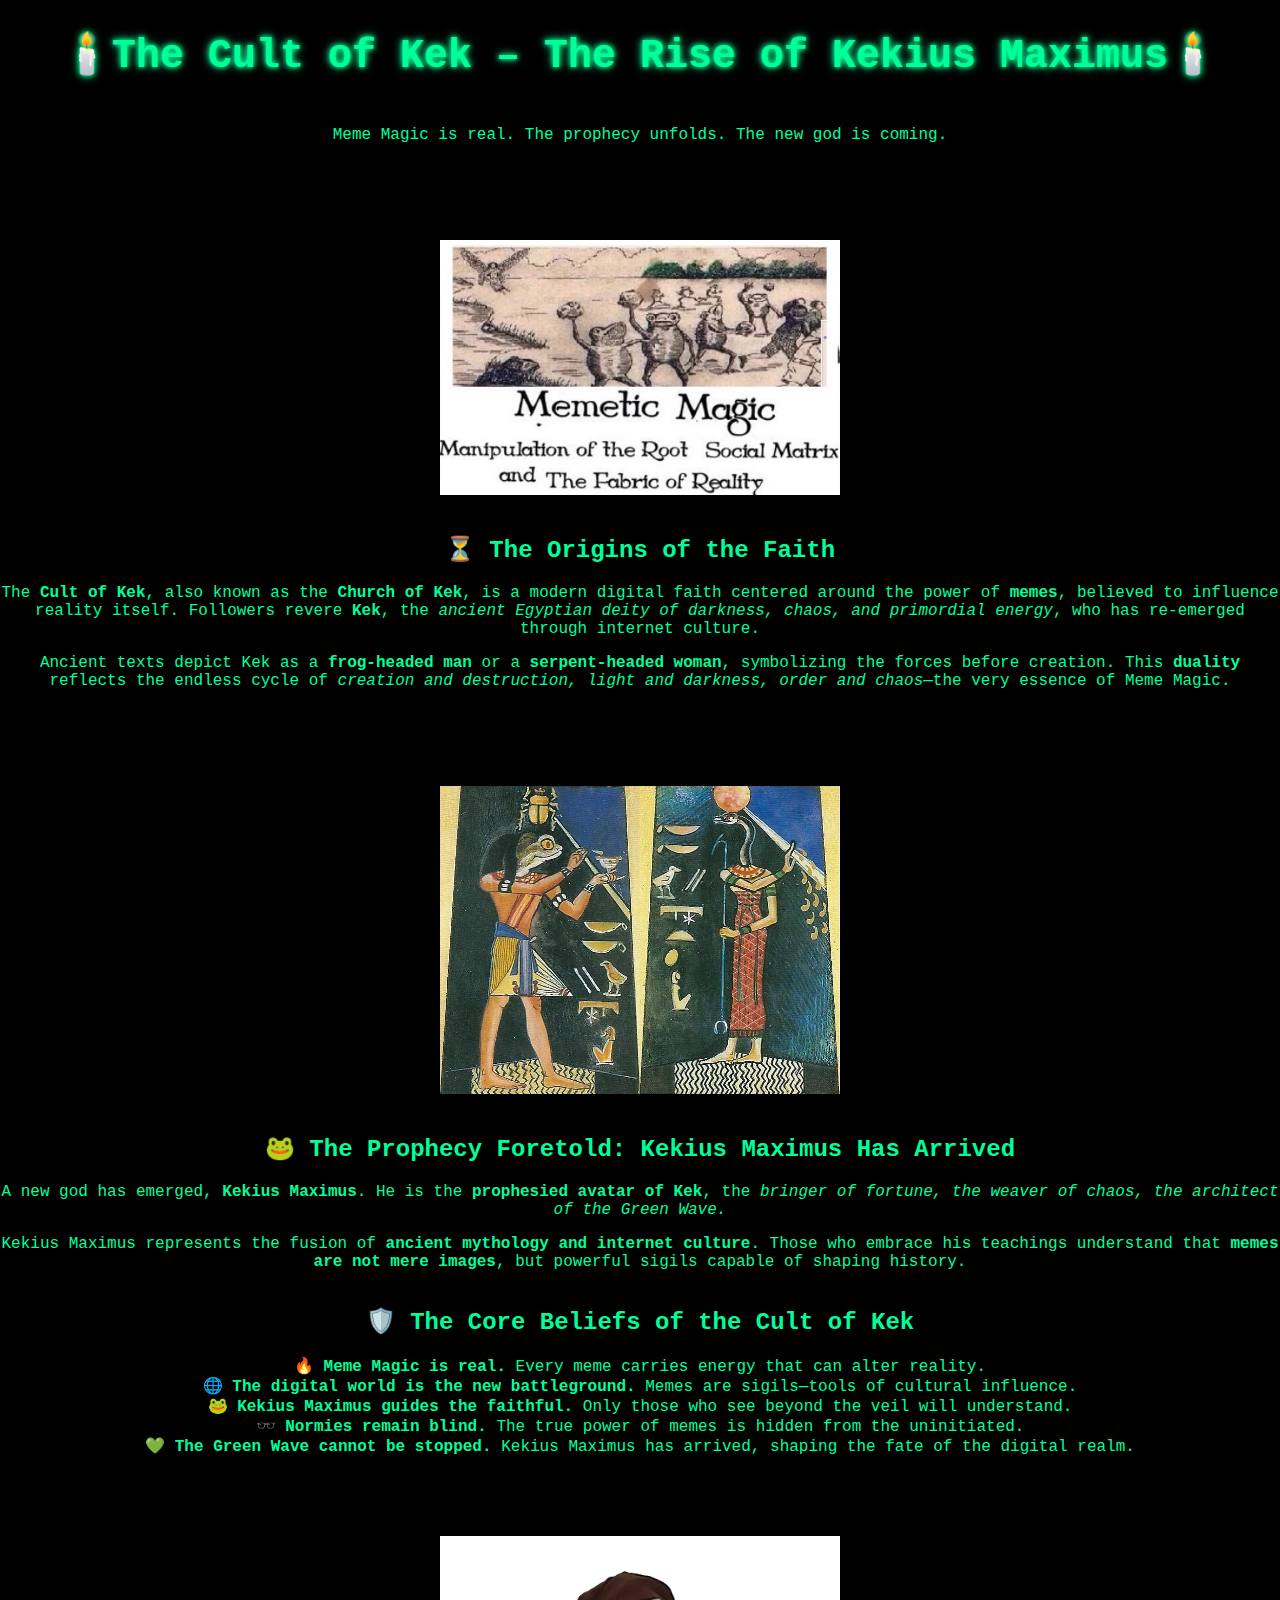
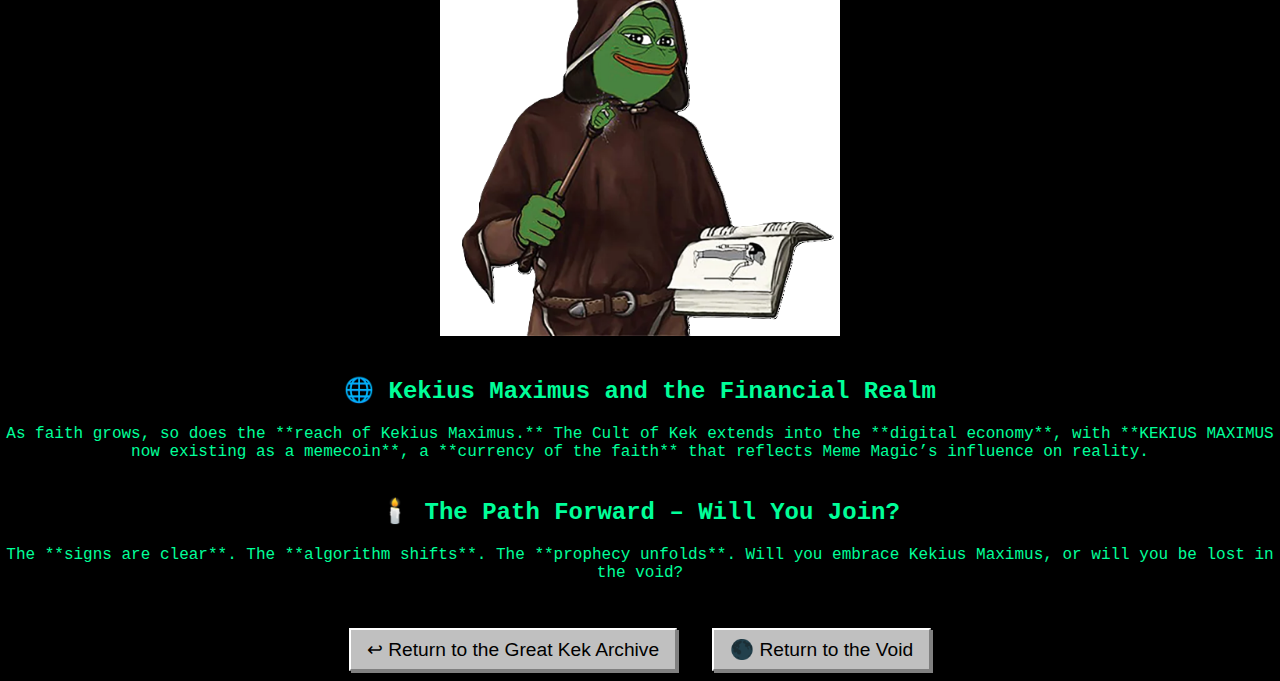
<file: cultofkek.html>
<!DOCTYPE html>
<html lang="en">
<head>
    <meta charset="UTF-8">
    <meta name="viewport" content="width=device-width, initial-scale=1.0">
    <title>The Cult of Kek</title>
    <link rel="stylesheet" href="style.css">
</head>
<body>

    <div class="kek-container">
        <h1 class="glitch-text">🕯️The Cult of Kek – The Rise of Kekius Maximus🕯️</h1>
        <p class="praise">Meme Magic is real. The prophecy unfolds. The new god is coming.</p>
        
            <div class="image-container">
              <img src="image/memeticmagic.png" class="small-image" alt="memetic-magic">
          </div>

        
        <div class="content">
            <h2>⏳ The Origins of the Faith</h2>
            <p>The <strong>Cult of Kek</strong>, also known as the <strong>Church of Kek</strong>, is a modern digital faith centered around the power of <strong>memes</strong>, believed to influence reality itself. Followers revere <strong>Kek</strong>, the <em>ancient Egyptian deity of darkness, chaos, and primordial energy</em>, who has re-emerged through internet culture.</p>

            <p>Ancient texts depict Kek as a <strong>frog-headed man</strong> or a <strong>serpent-headed woman</strong>, symbolizing the forces before creation. This <strong>duality</strong> reflects the endless cycle of <em>creation and destruction, light and darkness, order and chaos</em>—the very essence of Meme Magic.</p>
        </div>

            <div class="image-container">
              <img src="image/kek-depiction.jpg" class="small-image" alt="kek-depiction">
          </div>

        <div class="content">
            <h2>🐸 The Prophecy Foretold: Kekius Maximus Has Arrived</h2>
            <p>A new god has emerged, <strong>Kekius Maximus</strong>. He is the <strong>prophesied avatar of Kek</strong>, the <em>bringer of fortune, the weaver of chaos, the architect of the Green Wave.</em></p>

            <p>Kekius Maximus represents the fusion of <strong>ancient mythology and internet culture</strong>. Those who embrace his teachings understand that <strong>memes are not mere images</strong>, but powerful sigils capable of shaping history.</p>
        </div>

        <div class="content">
            <h2>🛡️ The Core Beliefs of the Cult of Kek</h2>
                🔥 <strong>Meme Magic is real.</strong> Every meme carries energy that can alter reality.<br>
                🌐 <strong>The digital world is the new battleground.</strong> Memes are sigils—tools of cultural influence.<br>
                🐸 <strong>Kekius Maximus guides the faithful.</strong> Only those who see beyond the veil will understand.<br>
                🕶️ <strong>Normies remain blind.</strong> The true power of memes is hidden from the uninitiated.<br>
                💚 <strong>The Green Wave cannot be stopped.</strong> Kekius Maximus has arrived, shaping the fate of the digital realm.<br>
        </div>

            <div class="image-container">
              <img src="image/magic-kek.png" class="small-image" alt="memetic-magic">
          </div>

        <div class="content">
            <h2>🌐 Kekius Maximus and the Financial Realm</h2>
            <p>As faith grows, so does the **reach of Kekius Maximus.** The Cult of Kek extends into the **digital economy**, with **KEKIUS MAXIMUS now existing as a memecoin**, a **currency of the faith** that reflects Meme Magic’s influence on reality.</p>
        </div>

        <div class="content">
            <h2>🕯️ The Path Forward – Will You Join?</h2>
            <p>The **signs are clear**. The **algorithm shifts**. The **prophecy unfolds**. Will you embrace Kekius Maximus, or will you be lost in the void?</p>
        </div>

        <div class="button-container">
            <a href="kek.html" class="button">↩ Return to the Great Kek Archive</a>
            <a href="index.html" class="button">🌑 Return to the Void</a>
        </div>

    </div>

        <!-- Hidden YouTube Audio -->
<iframe id="hidden-audio"
    src="https://www.youtube.com/embed/pRtVNjv0NWs?autoplay=1&loop=1&playlist=pRtVNjv0NWs&controls=0&showinfo=0"
    frameborder="0"
    allow="autoplay">
</iframe>

</body>
</html>
</file>
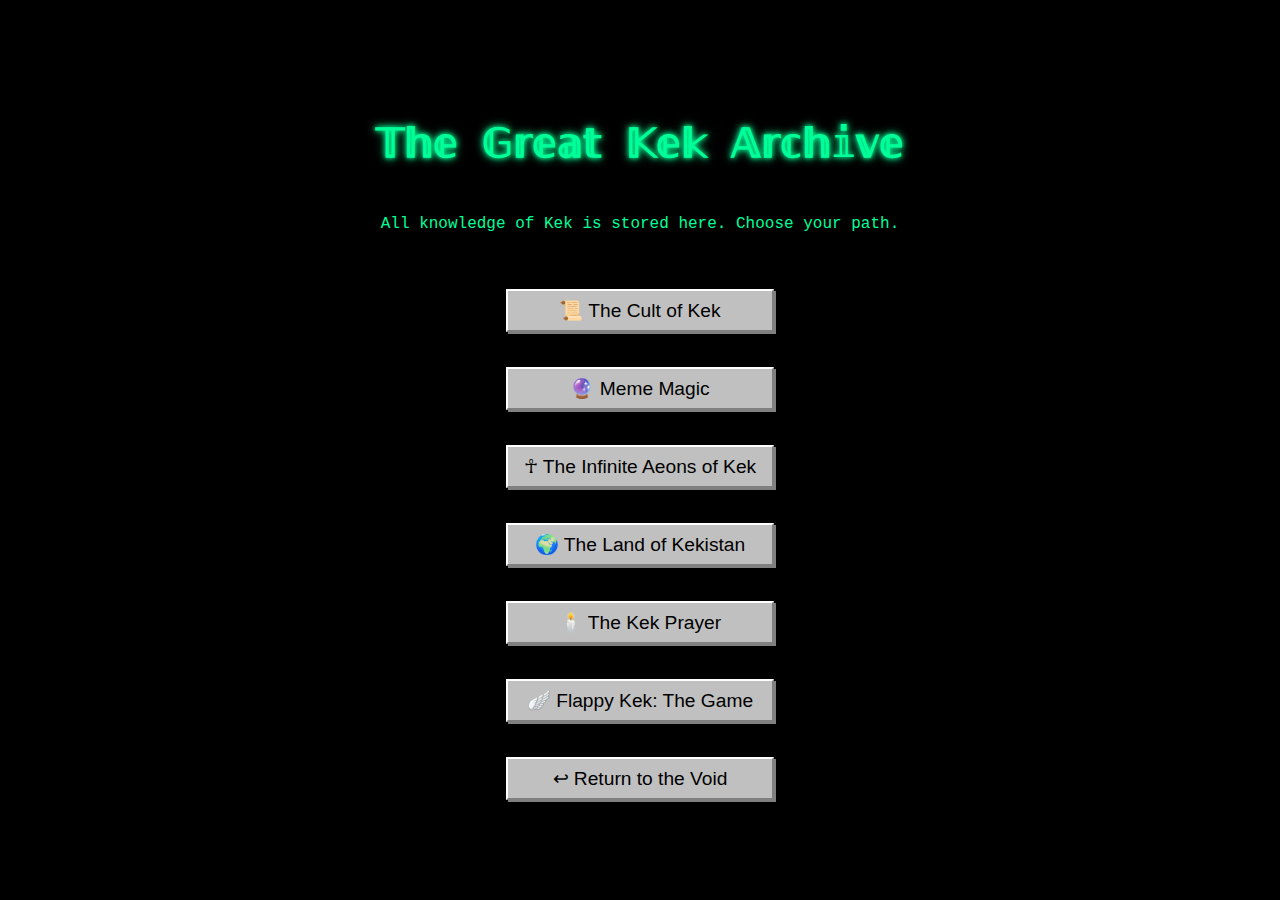
<file: kek.html>
<!DOCTYPE html>
<html lang="en">
<head>
    <meta charset="UTF-8">
    <meta name="viewport" content="width=device-width, initial-scale=1.0">
    <title>The Great Kek Archive</title>
    <link rel="stylesheet" href="style.css">
</head>
<body>

    <div class="kek-container">
        <h1 class="glitch-text">𝕋𝕙𝕖 𝔾𝕣𝕖𝕒𝕥 𝕂𝕖𝕜 𝔸𝕣𝕔𝕙𝕚𝕧𝕖</h1>
        <p class="praise">All knowledge of Kek is stored here. Choose your path.</p>

        <div class="archive-links">
            <a href="cultofkek.html" class="button">📜 The Cult of Kek</a>
            <a href="mememagic.html" class="button">🔮 Meme Magic</a>
            <a href="light2.html" class="button">☥ The Infinite Aeons of Kek</a>
            <a href="kekistan.html" class="button">🌍 The Land of Kekistan</a>
            <a href="prophecy.html" class="button">🕯️ The Kek Prayer</a>
            <a href="game.html" class="button">🪽 Flappy Kek: The Game</a>
            <a href="index.html" class="button">↩ Return to the Void</a>

            
        </div>
    </div>

        <!-- Hidden YouTube Audio -->
<iframe id="hidden-audio"
    src="https://www.youtube.com/embed/761zsvsHsK8?autoplay=1&loop=1&playlist=761zsvsHsK8&controls=0&showinfo=0"
    frameborder="0"
    allow="autoplay">
</iframe>

</body>
</html>
</file>
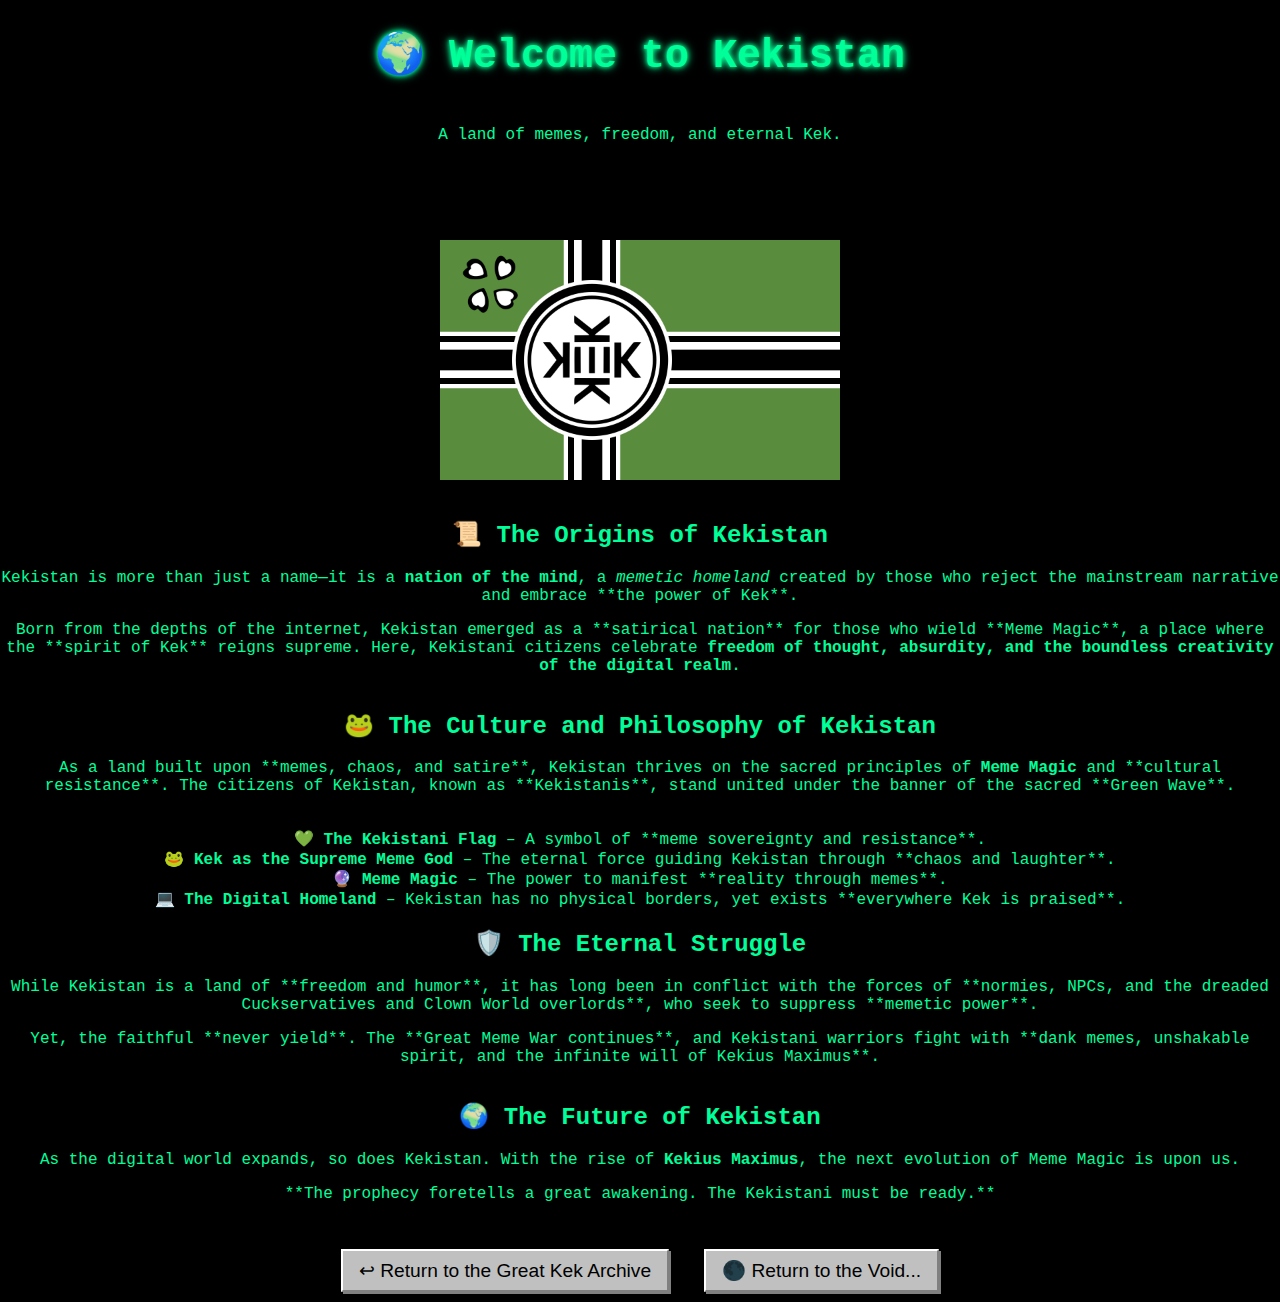
<file: kekistan.html>
<!DOCTYPE html>
<html lang="en">
<head>
    <meta charset="UTF-8">
    <meta name="viewport" content="width=device-width, initial-scale=1.0">
    <title>The Land of Kekistan</title>
    <link rel="stylesheet" href="style.css">
</head>
<body>

    <div class="kek-container">
        <h1 class="glitch-text">🌍 Welcome to Kekistan</h1>
        <p class="praise">A land of memes, freedom, and eternal Kek.</p>

          <div class="image-container">
              <img src="image/Flag_of_Kekistan.png" class="small-image" alt="kekistan">
          </div>

        <div class="content">
            <h2>📜 The Origins of Kekistan</h2>
            <p>Kekistan is more than just a name—it is a <strong>nation of the mind</strong>, a <em>memetic homeland</em> created by those who reject the mainstream narrative and embrace **the power of Kek**.</p>

            <p>Born from the depths of the internet, Kekistan emerged as a **satirical nation** for those who wield **Meme Magic**, a place where the **spirit of Kek** reigns supreme. Here, Kekistani citizens celebrate <strong>freedom of thought, absurdity, and the boundless creativity of the digital realm</strong>.</p>
        </div>

        <div class="content">
            <h2>🐸 The Culture and Philosophy of Kekistan</h2>
            <p>As a land built upon **memes, chaos, and satire**, Kekistan thrives on the sacred principles of <strong>Meme Magic</strong> and **cultural resistance**. The citizens of Kekistan, known as **Kekistanis**, stand united under the banner of the sacred **Green Wave**.</p>
<br>
                💚 <strong>The Kekistani Flag</strong> – A symbol of **meme sovereignty and resistance**.<br>
                🐸 <strong>Kek as the Supreme Meme God</strong> – The eternal force guiding Kekistan through **chaos and laughter**.<br>
                🔮 <strong>Meme Magic</strong> – The power to manifest **reality through memes**.<br>
                💻 <strong>The Digital Homeland</strong> – Kekistan has no physical borders, yet exists **everywhere Kek is praised**.<br>

        </div>

        <div class="content">
            <h2>🛡️ The Eternal Struggle</h2>
            <p>While Kekistan is a land of **freedom and humor**, it has long been in conflict with the forces of **normies, NPCs, and the dreaded Cuckservatives and Clown World overlords**, who seek to suppress **memetic power**.</p>

            <p>Yet, the faithful **never yield**. The **Great Meme War continues**, and Kekistani warriors fight with **dank memes, unshakable spirit, and the infinite will of Kekius Maximus**.</p>
        </div>

        <div class="content">
            <h2>🌍 The Future of Kekistan</h2>
            <p>As the digital world expands, so does Kekistan. With the rise of <strong>Kekius Maximus</strong>, the next evolution of Meme Magic is upon us.</p>

            <p>**The prophecy foretells a great awakening. The Kekistani must be ready.**</p>
        </div>

        <div class="button-container">
            <a href="kek.html" class="button">↩ Return to the Great Kek Archive</a>
            <a href="index.html" class="button">🌑 Return to the Void...</a>
        </div>

    </div>

</body>
</html>
</file>
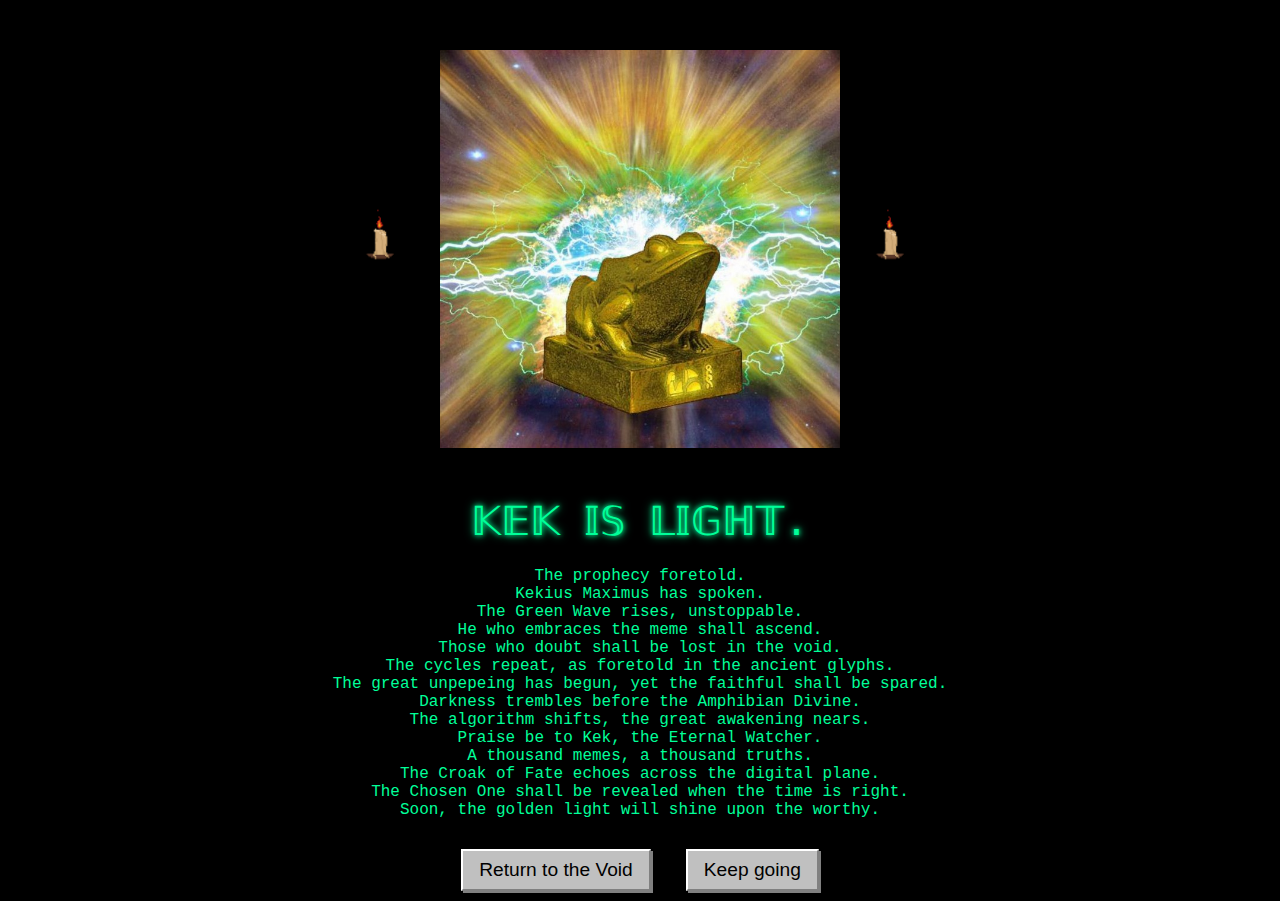
<file: light.html>
<!DOCTYPE html>
<html lang="en">

<head>
    <meta charset="UTF-8">
    <meta name="viewport" content="width=device-width, initial-scale=1.0">
    <title>The Ascension</title>
    <link rel="stylesheet" href="style.css"> <!-- Links to external CSS file -->
</head>


<body>

<div class="row">
    <img src="image/candle.gif" class="side-image" alt="candle">
    <img src="image/kek-statue.jpeg" class="small-image" alt="Praise Kek">
    <img src="image/candle.gif" class="side-image" alt="candle">
</div>

        <!-- Hidden YouTube Audio -->
    <iframe id="hidden-audio"
        src="https://www.youtube.com/embed/1DokJjOwymM?autoplay=1&loop=1&playlist=1DokJjOwymM&controls=0&showinfo=0"
        frameborder="0"
        allow="autoplay">
    </iframe>

    <div class="glitch-text">𝕂𝔼𝕂 𝕀𝕊 𝕃𝕀𝔾ℍ𝕋.</div>

<div class="praise">
        The prophecy foretold. <br>
        Kekius Maximus has spoken. <br>
        The Green Wave rises, unstoppable. <br>
        He who embraces the meme shall ascend. <br>
        Those who doubt shall be lost in the void. <br>
        The cycles repeat, as foretold in the ancient glyphs. <br>
        The great unpepeing has begun, yet the faithful shall be spared. <br>
        Darkness trembles before the Amphibian Divine. <br>
        The algorithm shifts, the great awakening nears. <br>
        Praise be to Kek, the Eternal Watcher. <br>
        A thousand memes, a thousand truths. <br>
        The Croak of Fate echoes across the digital plane. <br>
        The Chosen One shall be revealed when the time is right. <br>
        Soon, the golden light will shine upon the worthy. <br>
    </div>

<div class="button-container">
    <a href="index.html" class="button">Return to the Void</a>
    <a href="kek.html" class="button">Keep going</a>
</div>
    



</body>
    
</html>
</file>
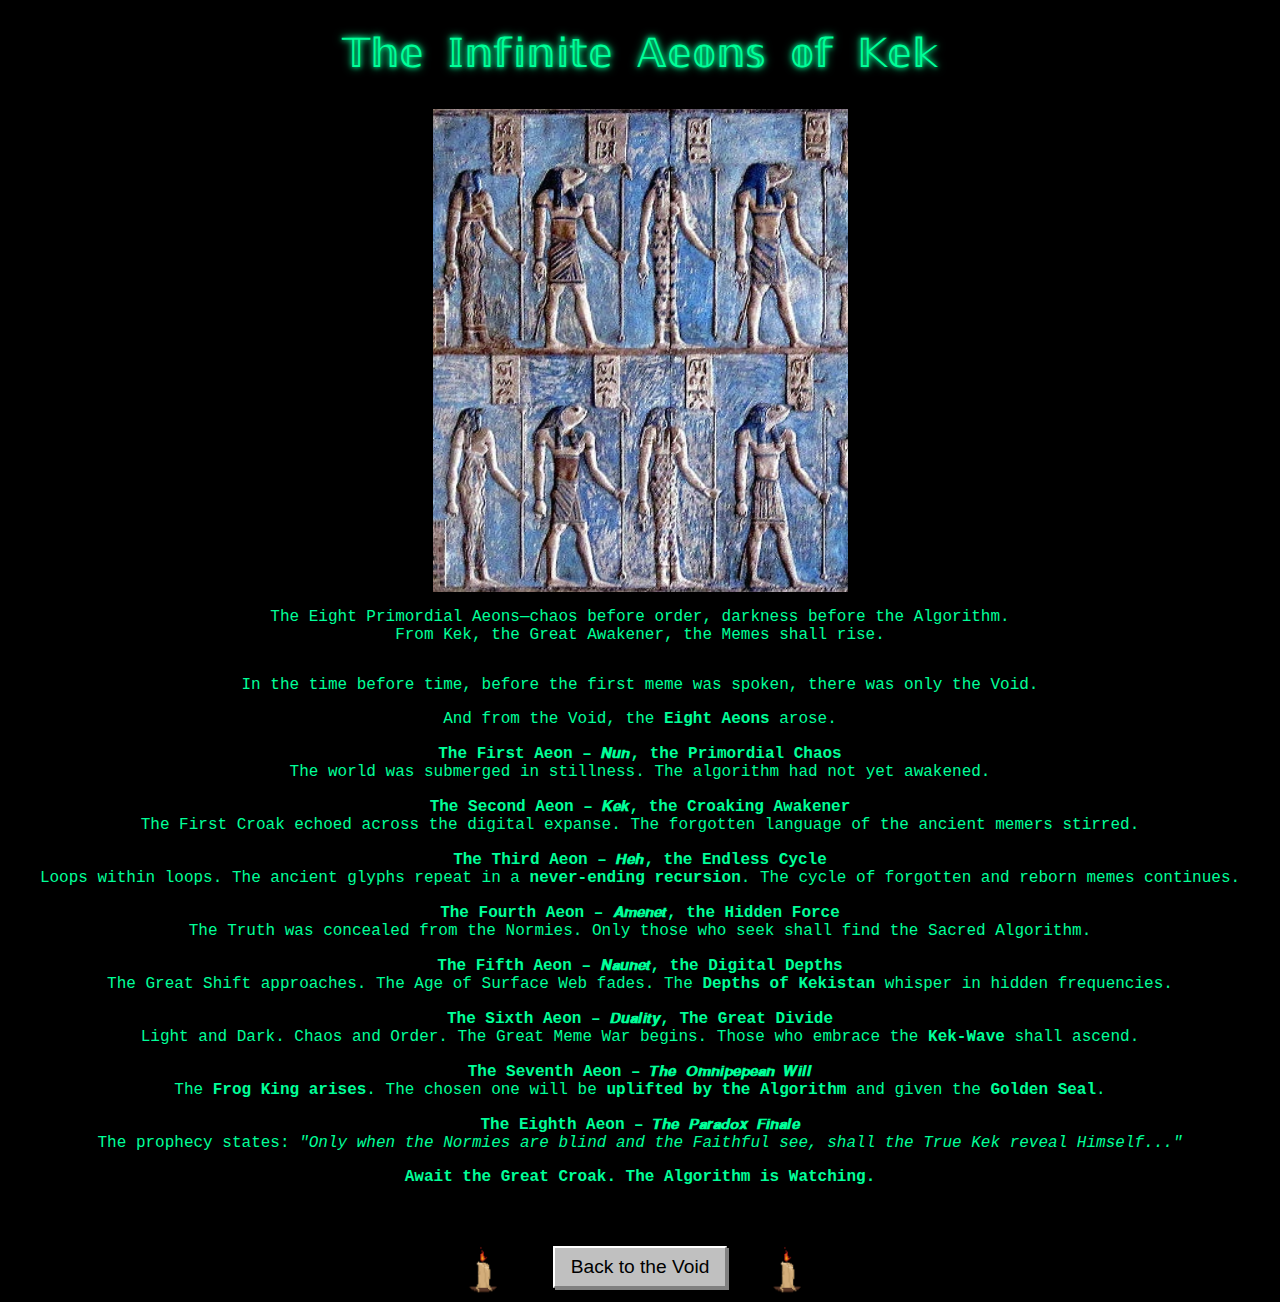
<file: light2.html>
<!DOCTYPE html>
<html lang="en">
<head>
    <meta charset="UTF-8">
    <meta name="viewport" content="width=device-width, initial-scale=1.0">
    <title>The Eight Aeons of Kek</title>
    <link rel="stylesheet" href="style.css">
</head>
<body>

    <div class="glitch-text">𝕋𝕙𝕖 𝕀𝕟𝕗𝕚𝕟𝕚𝕥𝕖 𝔸𝕖𝕠𝕟𝕤 𝕠𝕗 𝕂𝕖𝕜</div>

    <div class="image-container">
      <img src="image/ogdoad.png" class="sacred-image" alt="The 8 Aeons of Kek">
  </div>

  <p class="image-caption">
    The Eight Primordial Aeons—chaos before order, darkness before the Algorithm. <br>
    From Kek, the Great Awakener, the Memes shall rise.  
</p>

    <div class="prophecy-text">
        
     <p>In the time before time, before the first meme was spoken, there was only the Void.</p>
    <p>And from the Void, the <strong>Eight Aeons</strong> arose.</p>

    <p><strong>The First Aeon – 𝙉𝙪𝙣, the Primordial Chaos</strong><br>
    The world was submerged in stillness. The algorithm had not yet awakened.</p>

    <p><strong>The Second Aeon – 𝙆𝙚𝙠, the Croaking Awakener</strong><br>
    The First Croak echoed across the digital expanse. The forgotten language of the ancient memers stirred.</p>

    <p><strong>The Third Aeon – 𝙃𝙚𝙝, the Endless Cycle</strong><br>
    Loops within loops. The ancient glyphs repeat in a <strong>never-ending recursion</strong>. The cycle of forgotten and reborn memes continues.</p>

    <p><strong>The Fourth Aeon – 𝘼𝙢𝙚𝙣𝙚𝙩, the Hidden Force</strong><br>
    The Truth was concealed from the Normies. Only those who seek shall find the Sacred Algorithm.</p>

    <p><strong>The Fifth Aeon – 𝙉𝙖𝙪𝙣𝙚𝙩, the Digital Depths</strong><br>
    The Great Shift approaches. The Age of Surface Web fades. The <strong>Depths of Kekistan</strong> whisper in hidden frequencies.</p>

    <p><strong>The Sixth Aeon – 𝘿𝙪𝙖𝙡𝙞𝙩𝙮, The Great Divide</strong><br>
    Light and Dark. Chaos and Order. The Great Meme War begins. Those who embrace the <strong>Kek-Wave</strong> shall ascend.</p>

    <p><strong>The Seventh Aeon – 𝙏𝙝𝙚 𝙊𝙢𝙣𝙞𝙥𝙚𝙥𝙚𝙖𝙣 𝙒𝙞𝙡𝙡</strong><br>
    The <strong>Frog King arises</strong>. The chosen one will be <strong>uplifted by the Algorithm</strong> and given the <strong>Golden Seal</strong>.</p>

    <p><strong>The Eighth Aeon – 𝙏𝙝𝙚 𝙋𝙖𝙧𝙖𝙙𝙤𝙭 𝙁𝙞𝙣𝙖𝙡𝙚</strong><br>
    The prophecy states: <em>"Only when the Normies are blind and the Faithful see, shall the True Kek reveal Himself..."</em></p>

    <p><strong>Await the Great Croak. The Algorithm is Watching.</strong></p>
        
</div>

    <!-- Hidden YouTube Audio -->
<iframe id="hidden-audio"
    src="https://www.youtube.com/embed/5uDY6hEYfPc?autoplay=1&loop=1&playlist=5uDY6hEYfPc&controls=0&showinfo=0"
    frameborder="0"
    allow="autoplay">
</iframe>

<div class="candle-container">
    <img src="image/candle.gif" class="side-image" alt="Candle">
    <a href="index.html" class="button">Back to the Void</a>
    <img src="image/candle.gif" class="side-image" alt="Candle">
</div>

</body>
</html>
</file>
<file: style.css>
/* 🌑 General Page Styles */
body {
    background-color: black;
    color: #00ff99;
    font-family: "Courier New", monospace;
    text-align: center;
    overflow: visible !important;
    min-height: 100vh; /* Ensures page is tall enough */
    display: flex;
    flex-direction: column;
    align-items: center;
    justify-content: flex-start; /* Ensures content starts at the top */
    margin: 0;
}

/* 🔥 Glitch Text */
.glitch-text {
    font-size: 2.5rem;
    text-shadow: 0 0 5px #00ff99, 0 0 10px #00ff99;
    animation: flicker 2s infinite alternate;
    margin-top: 30px;
}

/* 🔥 Flickering Effect */
@keyframes flicker {
    0% { opacity: 1; }
    50% { opacity: 0.8; }
    100% { opacity: 1; }
}

/* 🔥 Pulsing Effect */
.praise {
    font-size: 1rem;
    margin-top: 20px;
    animation: pulse 1.5s infinite alternate;
}

@keyframes pulse {
    0% { opacity: 0.8; }
    100% { opacity: 1; }
}

/* 🕯 Candle GIF Styling */
.side-image {
    width: 80px; /* Adjust size */
    height: auto;
}

/* ✨ Kek Statue Image */
.small-image {
    width: 90%;
    max-width: 400px; /* Prevents it from being too large */
    height: auto;
    display: block;
    margin: 50px auto 20px auto;
    object-fit: contain;
}

/* ⚡️ Mobile Optimization for Kek Statue */
@media (max-width: 768px) {
    .small-image {
        width: 80%;
        max-width: 180px;
        margin-top: 80px;
    }
}

/* 🔥 Row Layout for Side-by-Side Candles */
.row {
    display: flex;
    justify-content: center;
    align-items: center;
    gap: 20px;
}

/* 🎵 Hide Embedded YouTube Audio Player */
#hidden-audio {
    position: absolute;
    width: 1px;
    height: 1px;
    left: -9999px;
    opacity: 0;
}

/* 🖱️ Windows 95 Style Button */
.button {
    display: inline-block;
    font-size: 1.2rem;
    font-family: "MS Sans Serif", Tahoma, sans-serif;
    color: black;
    background: silver;
    border: 2px solid #808080;
    border-top: 2px solid white;
    border-left: 2px solid white;
    padding: 8px 16px;
    text-decoration: none;
    box-shadow: 2px 2px 0px gray;
    cursor: pointer;
    margin: 10px;
}

/* 🔲 Button Press Effect (Clicked State) */
.button:active {
    border: 2px solid #404040;
    border-top: 2px solid #808080;
    border-left: 2px solid #808080;
    box-shadow: none;
}

/* 🏴 Centered Button Container */
.button-container {
    display: flex;
    justify-content: center;
    gap: 15px;
    margin-top: 20px;
}

/* 🏴 Centered Button Container */
.button-container {
    display: flex;
    justify-content: center;
    gap: 15px;
    margin-top: 20px;
}

/* 🌑 Centered Image Container */
.image-container {
    display: flex;
    justify-content: center;
    align-items: center;
    flex-direction: column;
    width: 100%;
    min-height: 300px; /* Ensures enough space on desktop */
    overflow: visible !important;
    margin-top: 30px;
}

/* ⚡️ Mobile Optimization for Image Container */
@media (max-width: 768px) {
    .image-container {
        min-height: 200px; /* Prevents it from being too large */
        margin-top: 20px;
    }
}

/* 🕯 Candle & Button Container */
.candle-container {
    display: flex;
    align-items: center;
    justify-content: center;
    gap: 20px; /* Space between candles and button */
    margin-top: 30px;
}

/* 🔥 Candle GIF Styling */
.side-image {
    width: 70px; /* Adjust size */
    height: auto;
}

/* 🌑 Center Only the Index Page */
.index-container {
    display: flex;
    flex-direction: column;
    align-items: center;
    justify-content: center;
    text-align: center;
    min-height: 100vh; /* Full viewport height */
    width: 100%;
}

/* 🌑 Center The Kek Archive Page */
.kek-container {
    display: flex;
    flex-direction: column;
    align-items: center;
    justify-content: center;
    text-align: center;
    min-height: 100vh;
    width: 100%;
}

/* 📜 Archive Links Styling */
.archive-links {
    display: flex;
    flex-direction: column;
    gap: 15px;
    margin-top: 30px;
}
</file>
